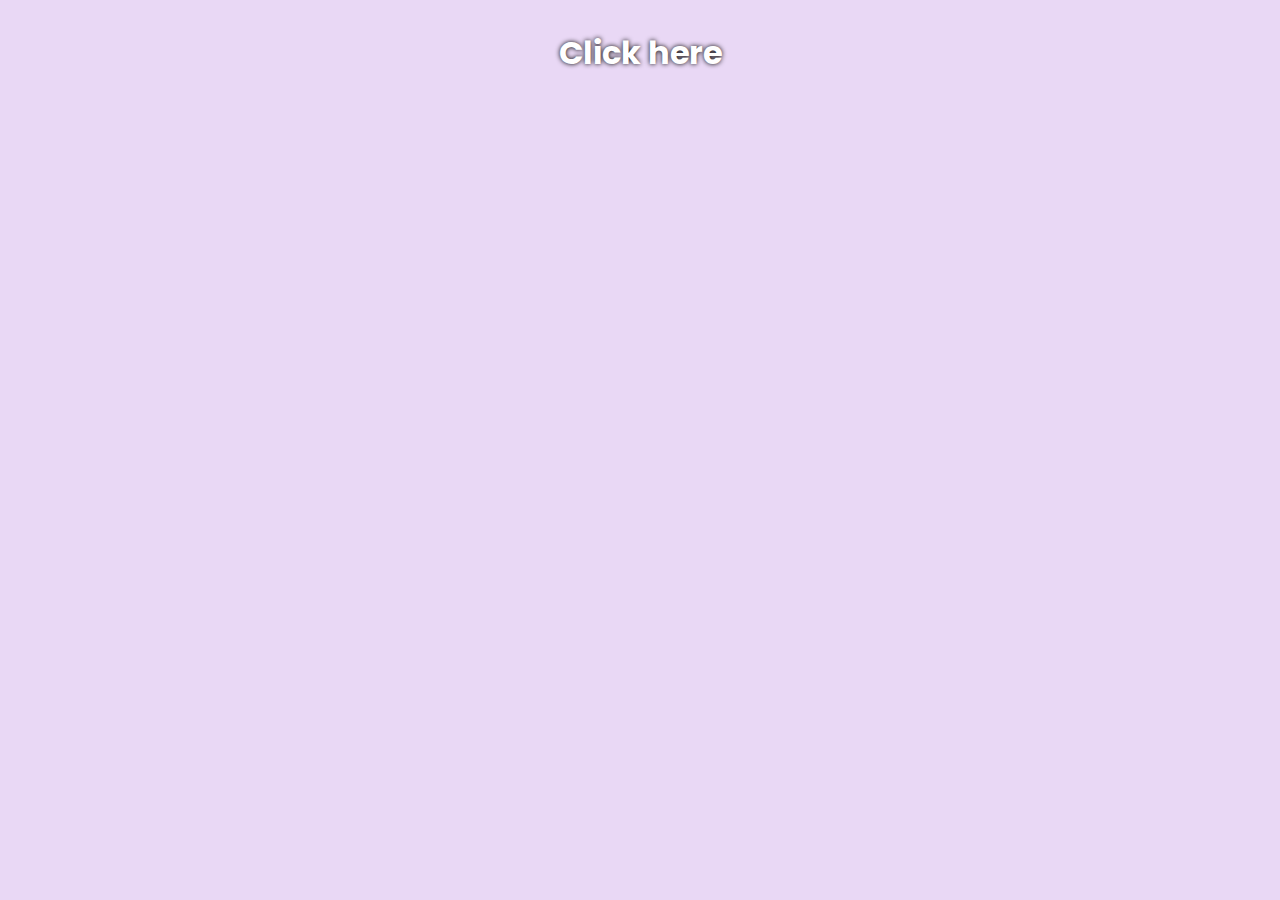
<file: index.html>
<!DOCTYPE html>
<html lang="en">
<head>
    <meta charset="UTF-8">
    <meta name="viewport" content="width=device-width, initial-scale=1.0">
    <title>Document</title>
    <link href="https://fonts.googleapis.com/css2?family=Poppins:ital,wght@0,400;0,700;1,400&display=swap" rel="stylesheet">
    <link rel="stylesheet" href="css/giftbox.css">
</head>
<body>
    <h1><a href="countdown.html">Click here</a></h1>

    
</body>
</html>
</file>
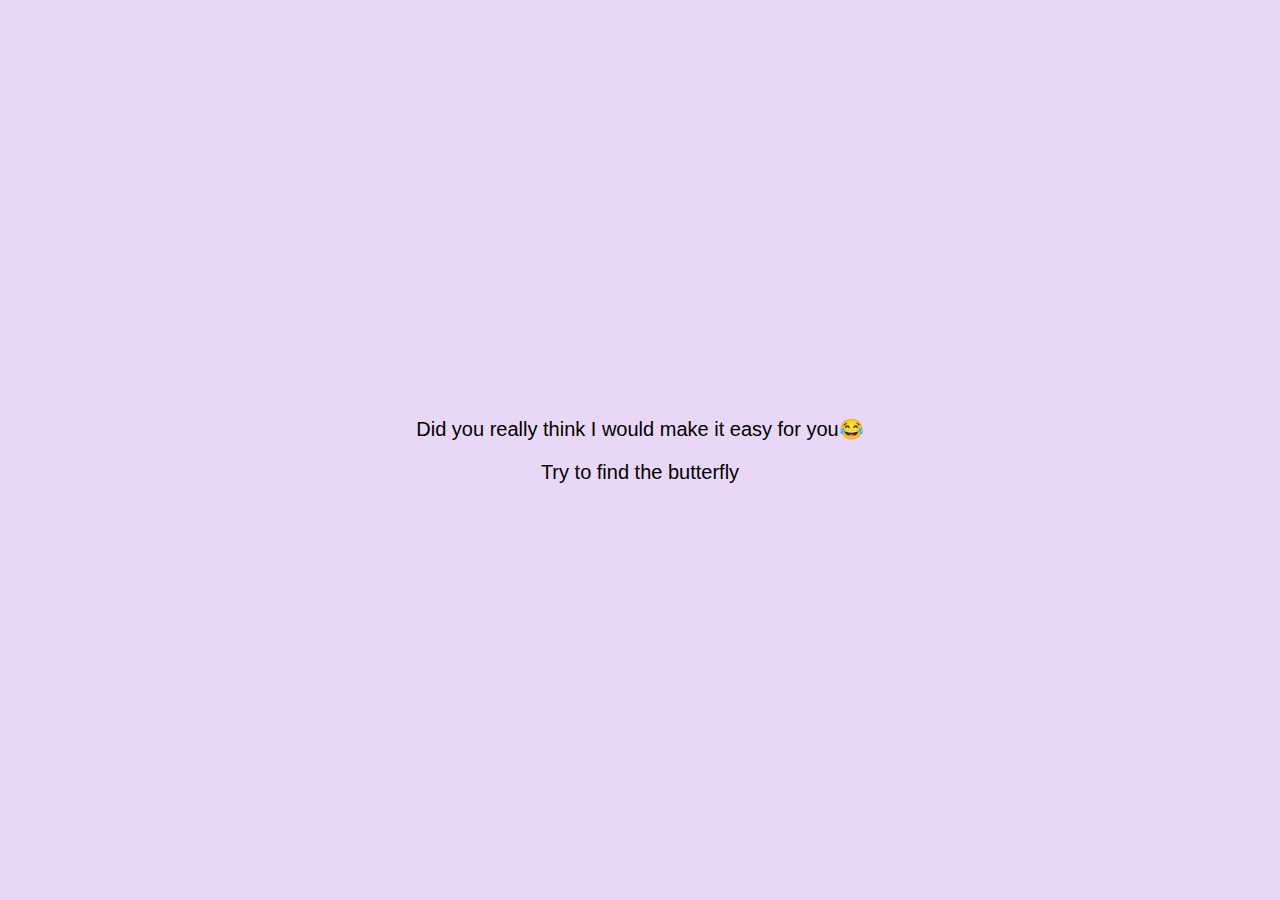
<file: learnMore.html>
<!DOCTYPE html>
<html lang="en">
<head>
    <meta charset="UTF-8">
    <meta name="viewport" content="width=device-width, initial-scale=1.0">
    <title>Document</title>
    <link rel="preconnect" href="https://fonts.googleapis.com">
<link rel="preconnect" href="https://fonts.gstatic.com" crossorigin>
<link href="https://fonts.googleapis.com/css2?family=Poppins:ital,wght@0,400;0,700;1,400&display=swap" rel="stylesheet">
    <link rel="stylesheet" href="css/find.css">

</head>
<body>
    
      <div class="center">
       <p>Did you really think I would make it easy for you😂</p>
        <p>Try to find the butterfly</p>
    </div>
     <a href="sike.html" target="_blank"> <img src="img/monarch-butterfly-png.webp" alt="" id="butterfly"> </a> 

    <script src="findButterfly.js">
    </script>
</body>
</html>
</file>
<file: css/giftbox.css>
body{
    box-sizing: border-box;
    background-color:  #e9d8f5;
    display: flex;
    justify-content: center;
    align-items: center;

    font-family: 'Poppins', sans-serif;
}

h1 a{
    color: white;
    text-decoration: none;
    text-shadow: 0 0 5px black;
    transition: color .3s ease-in-out, box-shadow .3s ease-in-out;
}

a:hover{
    box-shadow: inset 150px 0 0 0 white;
  color: black;
}
</file>
<file: css/find.css>
body{
    margin: 0;
    padding: 0;
    box-sizing: border-box;
    background-color: #e9d8f5;
    overflow-x:hidden;
    font-family: Arial, Helvetica, sans-serif;
   
}



.center{
    font-size: 20px;
    margin: 0;
    padding: 0;
    text-align: center;
    position: absolute;
    top: 50%;
    left: 50%;
    transform: translatex(-50%) translateY(-50%);
}

img{
    position: absolute;
    width: 100px;
    height: 100px;
    opacity: 0;
    caret-color: transparent;
    /*
   
    left: 700px;
    bottom: 250px;
    opacity: 0;
    */
}
</file>
